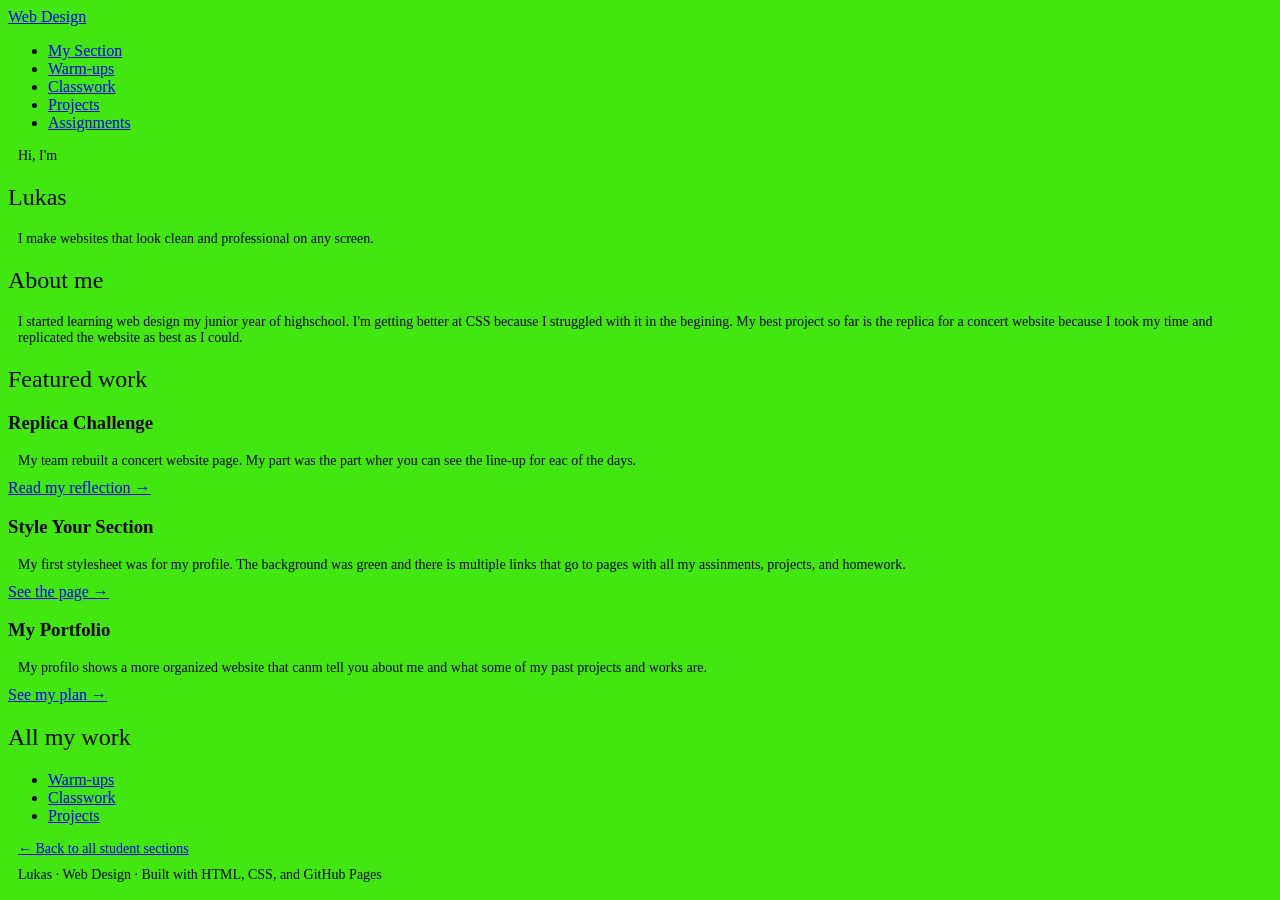
<file: index.html>
<!doctype html>
<html lang="en">
  <head>
    <meta charset="UTF-8" />
    <meta name="viewport" content="width=device-width, initial-scale=1.0" />
    <title>Lukas Walker's Section | Web Design</title>
    <link rel="stylesheet" href="style.css" />
  </head>
  <body>
    <header>
      <nav>
        <a href="https://montverde-webdesign.github.io/" class="logo"
          >Web Design</a
        >
        <ul>
          <li><a href="index.html">My Section</a></li>
          <li><a href="warm-ups/index.html">Warm-ups</a></li>
          <li><a href="classwork/index.html">Classwork</a></li>
          <li><a href="projects/index.html">Projects</a></li>
          <li>
            <a href="https://montverde-webdesign.github.io/assignments.html"
              >Assignments</a
            >
          </li>
        </ul>
      </nav>
    </header>

    <main>
      <section class="hero">
        <p class="hello">Hi, I'm</p>
        <h1>Lukas</h1>
        <p class="intro">
          I make websites that look clean and professional on any screen.
        </p>
      </section>

      <section class="about">
        <h2>About me</h2>
        <p>
          I started learning web design my junior year of highschool. I'm
          getting better at CSS because I struggled with it in the begining. My
          best project so far is the replica for a concert website because I
          took my time and replicated the website as best as I could.
        </p>
      </section>

      <section class="featured">
        <h2>Featured work</h2>
        <div class="cards">
          <div class="card">
            <h3>Replica Challenge</h3>
            <p>
              My team rebuilt a concert website page. My part was the part wher
              you can see the line-up for eac of the days.
            </p>
            <a href="projects/2026-11-05-replica-challenge.html"
              >Read my reflection &rarr;</a
            >
          </div>
          <div class="card">
            <h3>Style Your Section</h3>
            <p>
              My first stylesheet was for my profile. The background was green
              and there is multiple links that go to pages with all my
              assinments, projects, and homework.
            </p>
            <a href="c2026-10-23-style-my-section.html"
              >See the page &rarr;</a
            >
          </div>
          <div class="card">
            <h3>My Portfolio</h3>
            <p>
              My profilo shows a more organized website that canm tell you about
              me and what some of my past projects and works are.
            </p>
            <a href="classwork/2026-11-16-portfolio-plan.html"
              >See my plan &rarr;</a
            >
          </div>
        </div>
      </section>
      <section class="all-work">
        <h2>All my work</h2>
        <ul class="work-links">
          <li><a href="warm-ups/index.html">Warm-ups</a></li>
          <li><a href="classwork/index.html">Classwork</a></li>
          <li><a href="projects/index.html">Projects</a></li>
        </ul>
      </section>

      <p>
        <a href="https://montverde-webdesign.github.io/submissions.html"
          >&larr; Back to all student sections</a
        >
      </p>
    </main>
    <footer>
      <p>
        Lukas &middot; Web Design &middot; Built with HTML, CSS, and GitHub
        Pages
      </p>
    </footer>
  </body>
</html>
</file>
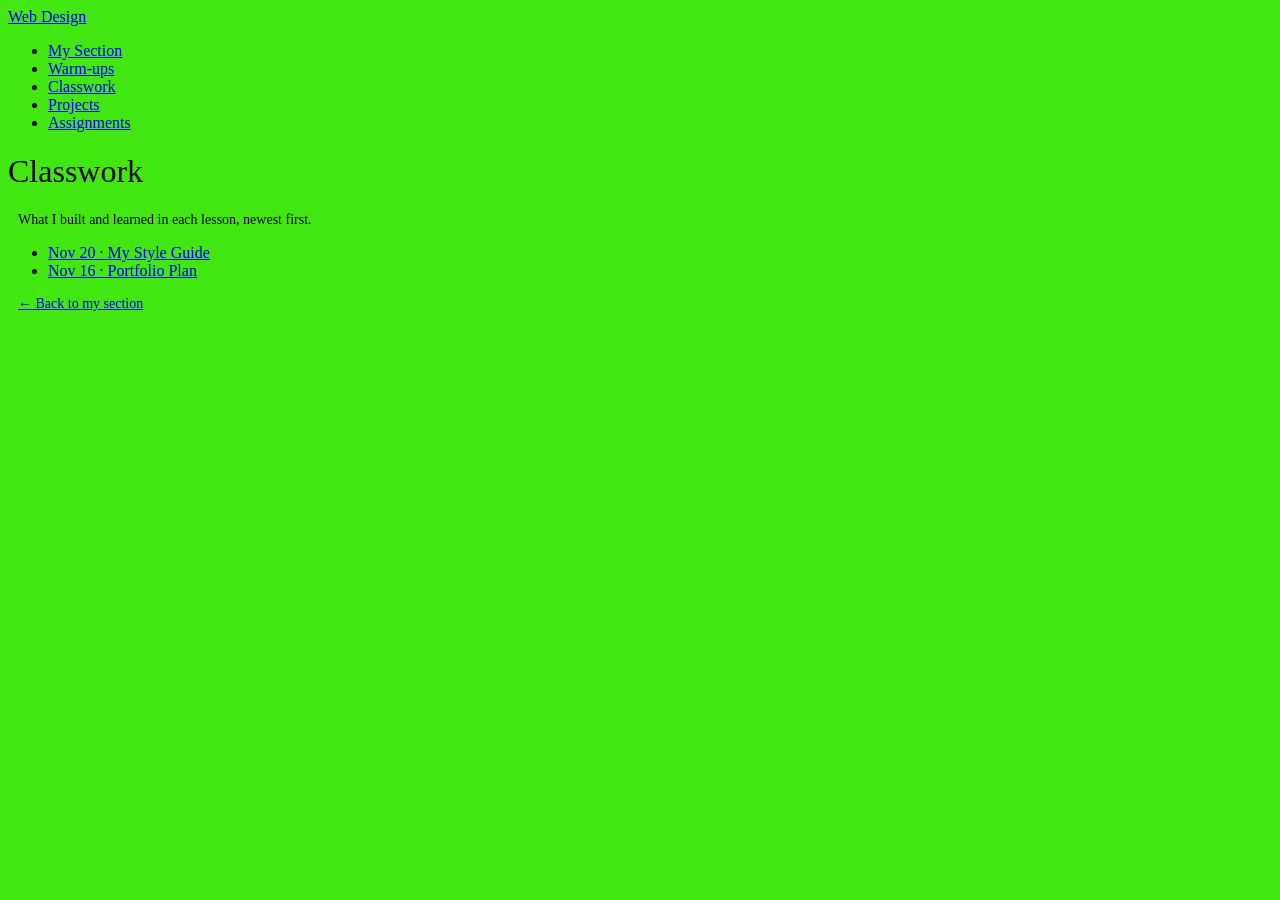
<file: classwork/index.html>
<!DOCTYPE html>
<html lang="en">
<head>
  <meta charset="UTF-8">
  <meta name="viewport" content="width=device-width, initial-scale=1.0">
  <title>Classwork | Lukas Walker's Section</title>
  <link rel="stylesheet" href="../style.css">
</head>
<body>
  <header>
    <nav>
      <a href="https://montverde-webdesign.github.io/" class="logo">Web Design</a>
      <ul>
        <li><a href="../index.html">My Section</a></li>
        <li><a href="../warm-ups/index.html">Warm-ups</a></li>
        <li><a href="../classwork/index.html">Classwork</a></li>
        <li><a href="../projects/index.html">Projects</a></li>
        <li><a href="https://montverde-webdesign.github.io/assignments.html">Assignments</a></li>
      </ul>
    </nav>
  </header>

  <main>
    <h1>Classwork</h1>
    <p>What I built and learned in each lesson, newest first.</p>

    <!-- HOW TO ADD A PAGE TO THIS LIST:
         Copy the example line below (the one starting with <li>),
         paste it on the first line inside <ul class="entries">,
         and change the file name and the text to match your new page.
         Newest pages go at the TOP.

         <li><a href="2026-10-23-section-setup.html">Oct 23 &middot; Set Up My Section</a></li>
    -->

    <ul class="entries">
      <li><a href="2026-11-20-style-guide.html">Nov 20 &middot; My Style Guide</a></li>
      <li><a href="2026-11-16-portfolio-plan.html">Nov 16 &middot; Portfolio Plan</a></li>
    </ul>

    <p><a href="../index.html">&larr; Back to my section</a></p>
  </main>
</body>
</html>
</file>
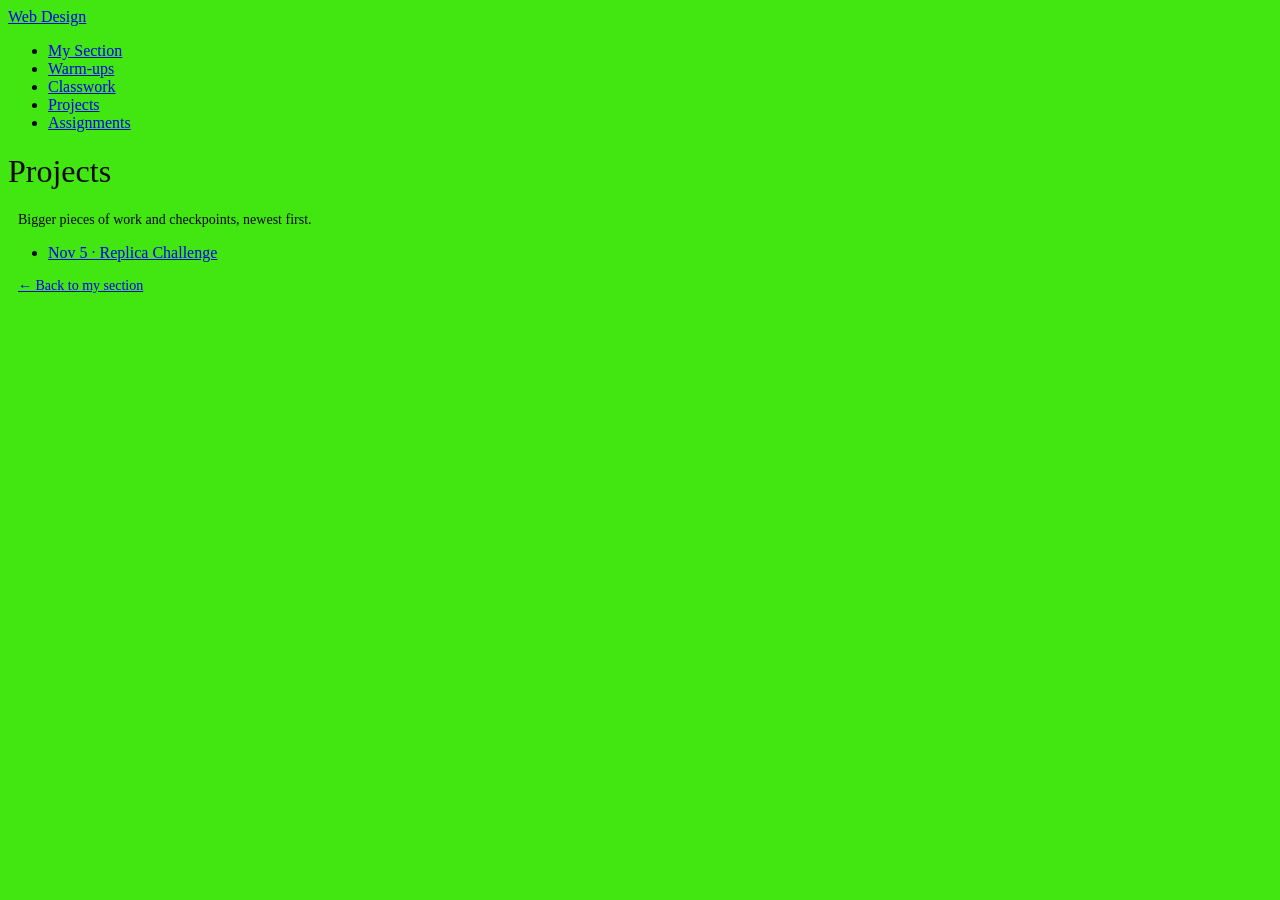
<file: projects/index.html>
<!DOCTYPE html>
<html lang="en">
<head>
  <meta charset="UTF-8">
  <meta name="viewport" content="width=device-width, initial-scale=1.0">
  <title>Projects | Lukas Walker's Section</title>
  <link rel="stylesheet" href="../style.css">
</head>
<body>
  <header>
    <nav>
      <a href="https://montverde-webdesign.github.io/" class="logo">Web Design</a>
      <ul>
        <li><a href="../index.html">My Section</a></li>
        <li><a href="../warm-ups/index.html">Warm-ups</a></li>
        <li><a href="../classwork/index.html">Classwork</a></li>
        <li><a href="../projects/index.html">Projects</a></li>
        <li><a href="https://montverde-webdesign.github.io/assignments.html">Assignments</a></li>
      </ul>
    </nav>
  </header>

  <main>
    <h1>Projects</h1>
    <p>Bigger pieces of work and checkpoints, newest first.</p>

    <!-- HOW TO ADD A PAGE TO THIS LIST:
         Copy the example line below (the one starting with <li>),
         paste it on the first line inside <ul class="entries">,
         and change the file name and the text to match your new page.
         Newest pages go at the TOP.

         <li><a href="2026-10-30-phase-1-checkpoint.html">Oct 30 &middot; Phase 1 Checkpoint</a></li>
    -->

    <ul class="entries">
      <li><a href="2026-11-05-replica-challenge.html">Nov 5 &middot; Replica
Challenge</a></li>
    </ul>

    <p><a href="../index.html">&larr; Back to my section</a></p>
  </main>
</body>
</html>
</file>
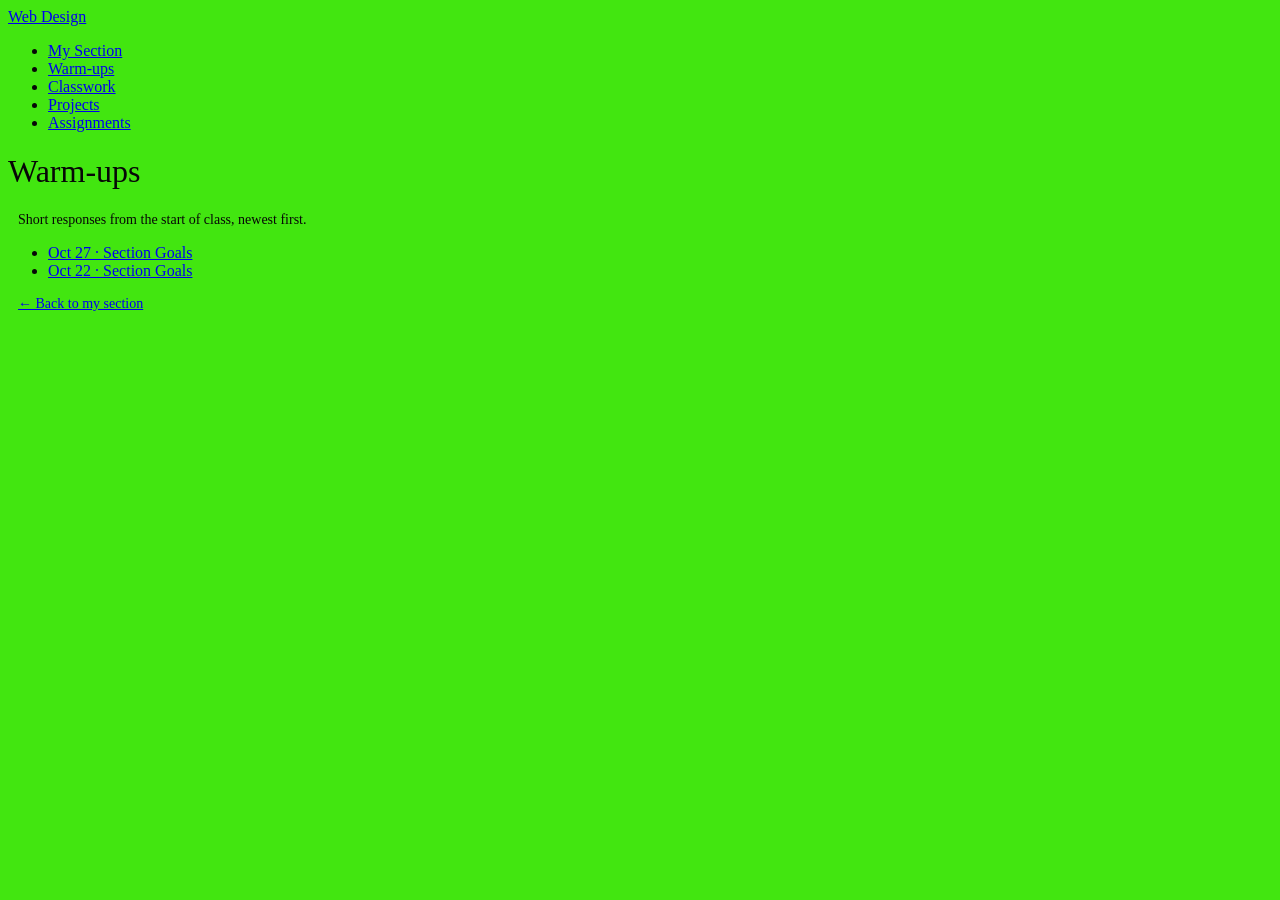
<file: warm-ups/index.html>
<!DOCTYPE html>
<html lang="en">
<head>
  <meta charset="UTF-8">
  <meta name="viewport" content="width=device-width, initial-scale=1.0">
  <title>Warm-ups | Lukas Walker's Section</title>
  <link rel="stylesheet" href="../style.css">
</head>
<body>
  <header>
    <nav>
      <a href="https://montverde-webdesign.github.io/" class="logo">Web Design</a>
      <ul>
        <li><a href="../index.html">My Section</a></li>
        <li><a href="../warm-ups/index.html">Warm-ups</a></li>
        <li><a href="../classwork/index.html">Classwork</a></li>
        <li><a href="../projects/index.html">Projects</a></li>
        <li><a href="https://montverde-webdesign.github.io/assignments.html">Assignments</a></li>
      </ul>
    </nav>
  </header>

  <main>
    <h1>Warm-ups</h1>
    <p>Short responses from the start of class, newest first.</p>

    <!-- HOW TO ADD A PAGE TO THIS LIST:
         Copy the example line below (the one starting with <li>),
         paste it on the first line inside <ul class="entries">,
         and change the file name and the text to match your new page.
         Newest pages go at the TOP.

         <li><a href="2026-10-23-section-goals.html">Oct 23 &middot; Section Goals</a></li>
    -->

    <ul class="entries">
      <li><a href="oct-27-practice.html">Oct 27 &middot; Section Goals</a></li>
      <li><a href="oct-22-practice.html">Oct 22 &middot; Section Goals</a></li>
    </ul>

    <p><a href="../index.html">&larr; Back to my section</a></p>
  </main>
</body>
</html>
</file>
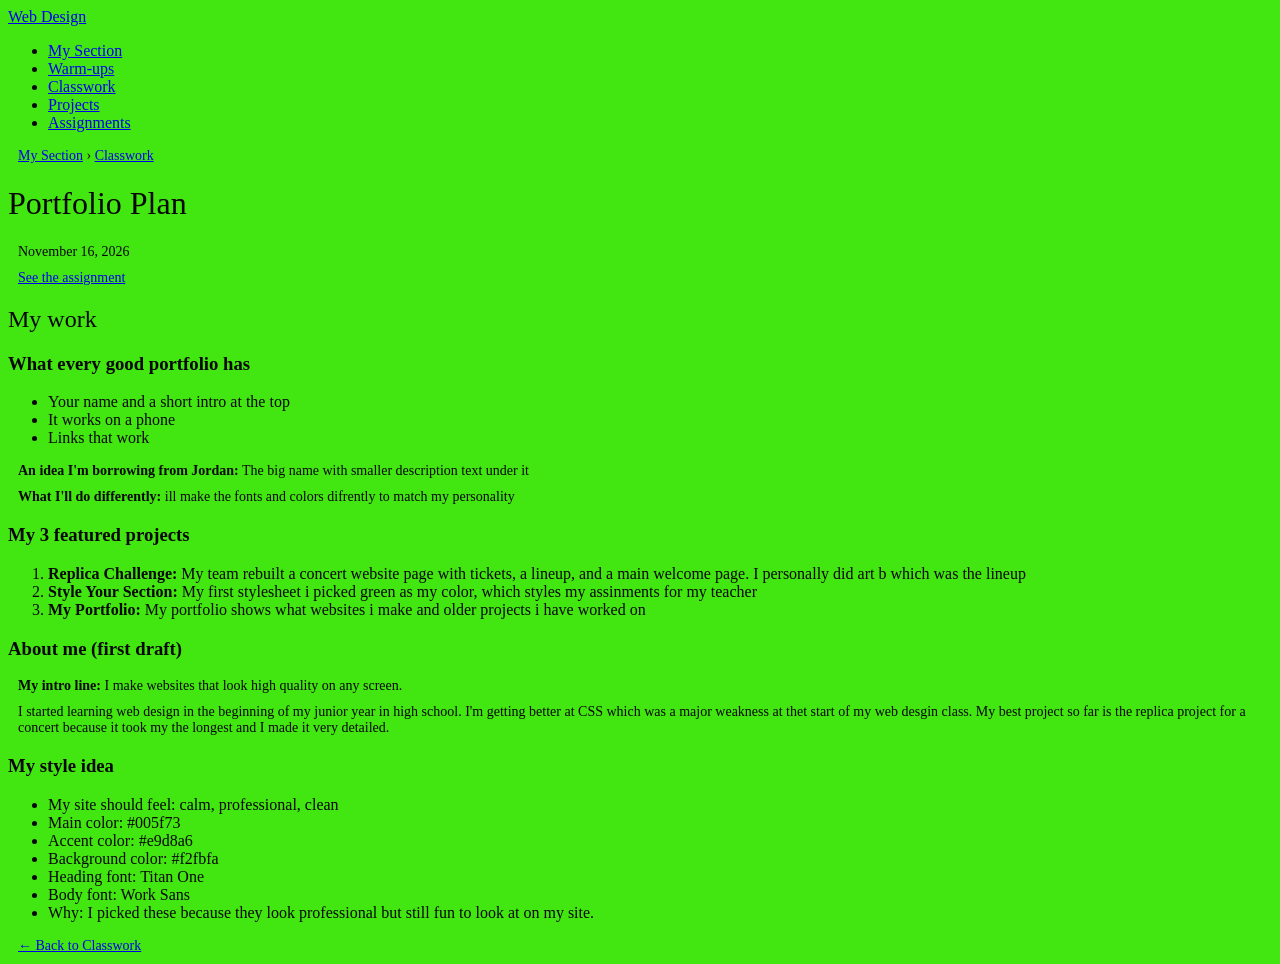
<file: classwork/2026-11-16-portfolio-plan.html>
<!doctype html>
<html lang="en">
  <head>
    <meta charset="UTF-8" />
    <meta name="viewport" content="width=device-width, initial-scale=1.0" />
    <title>Portfolio Plan | Lukas's Section</title>
    <link rel="stylesheet" href="../style.css" />
  </head>
  <body>
    <header>
      <nav>
        <a href="https://montverde-webdesign.github.io/" class="logo"
          >Web Design</a
        >
        <ul>
          <li><a href="../index.html">My Section</a></li>
          <li><a href="../warm-ups/index.html">Warm-ups</a></li>
          <li><a href="../classwork/index.html">Classwork</a></li>
          <li><a href="../projects/index.html">Projects</a></li>
          <li>
            <a href="https://montverde-webdesign.github.io/assignments.html"
              >Assignments</a
            >
          </li>
        </ul>
      </nav>
    </header>

    <main>
      <!-- HOW TO USE THIS TEMPLATE:
         1. Copy this file and paste it into this same folder.
         2. Rename the copy to the assignment's file name, like 2026-10-23-section-setup.html
         3. Change everything in [square brackets], including the title at the top.
         4. Add a link to your new page at the top of the list in index.html.
         Leave this template.html file alone so you can copy it again next time. -->

      <p class="breadcrumbs">
        <a href="../index.html">My Section</a> &rsaquo;
        <a href="index.html">Classwork</a>
      </p>

      <h1>Portfolio Plan</h1>
      <p class="date">November 16, 2026</p>

      <!-- Link to the assignment: replace the part after # with the file name, without .html -->
      <p>
        <a
          href="https://montverde-webdesign.github.io/assignments.html#2026-11-16-portfolio-plan"
          >See the assignment</a
        >
      </p>
      <h2>My work</h2>
      <h3>What every good portfolio has</h3>
      <ul>
        <li>Your name and a short intro at the top</li>
        <li>It works on a phone</li>
        <li>Links that work</li>
      </ul>
      <p>
        <strong>An idea I'm borrowing from Jordan:</strong> The big name with
        smaller description text under it
      </p>
      <p>
        <strong>What I'll do differently:</strong> ill make the fonts and colors
        difrently to match my personality
      </p>

      <h3>My 3 featured projects</h3>
      <ol>
        <li>
          <strong>Replica Challenge:</strong> My team rebuilt a concert website
          page with tickets, a lineup, and a main welcome page. I personally did
          art b which was the lineup
        </li>
        <li>
          <strong>Style Your Section:</strong> My first stylesheet i picked
          green as my color, which styles my assinments for my teacher
        </li>
        <li>
          <strong>My Portfolio:</strong> My portfolio shows what websites i make
          and older projects i have worked on
        </li>
      </ol>

      <h3>About me (first draft)</h3>
      <p>
        <strong>My intro line:</strong> I make websites that look high quality
        on any screen.
      </p>
      <p>
        I started learning web design in the beginning of my junior year in high
        school. I'm getting better at CSS which was a major weakness at thet
        start of my web desgin class. My best project so far is the replica
        project for a concert because it took my the longest and I made it very
        detailed.
      </p>

      <h3>My style idea</h3>
      <ul>
        <li>My site should feel: calm, professional, clean</li>
        <li>Main color: #005f73</li>
        <li>Accent color: #e9d8a6</li>
        <li>Background color: #f2fbfa</li>
        <li>Heading font: Titan One</li>
        <li>Body font: Work Sans</li>
        <li>
          Why: I picked these because they look professional but still fun to
          look at on my site.
        </li>
      </ul>
      <p><a href="index.html">&larr; Back to Classwork</a></p>
    </main>
  </body>
</html>
</file>
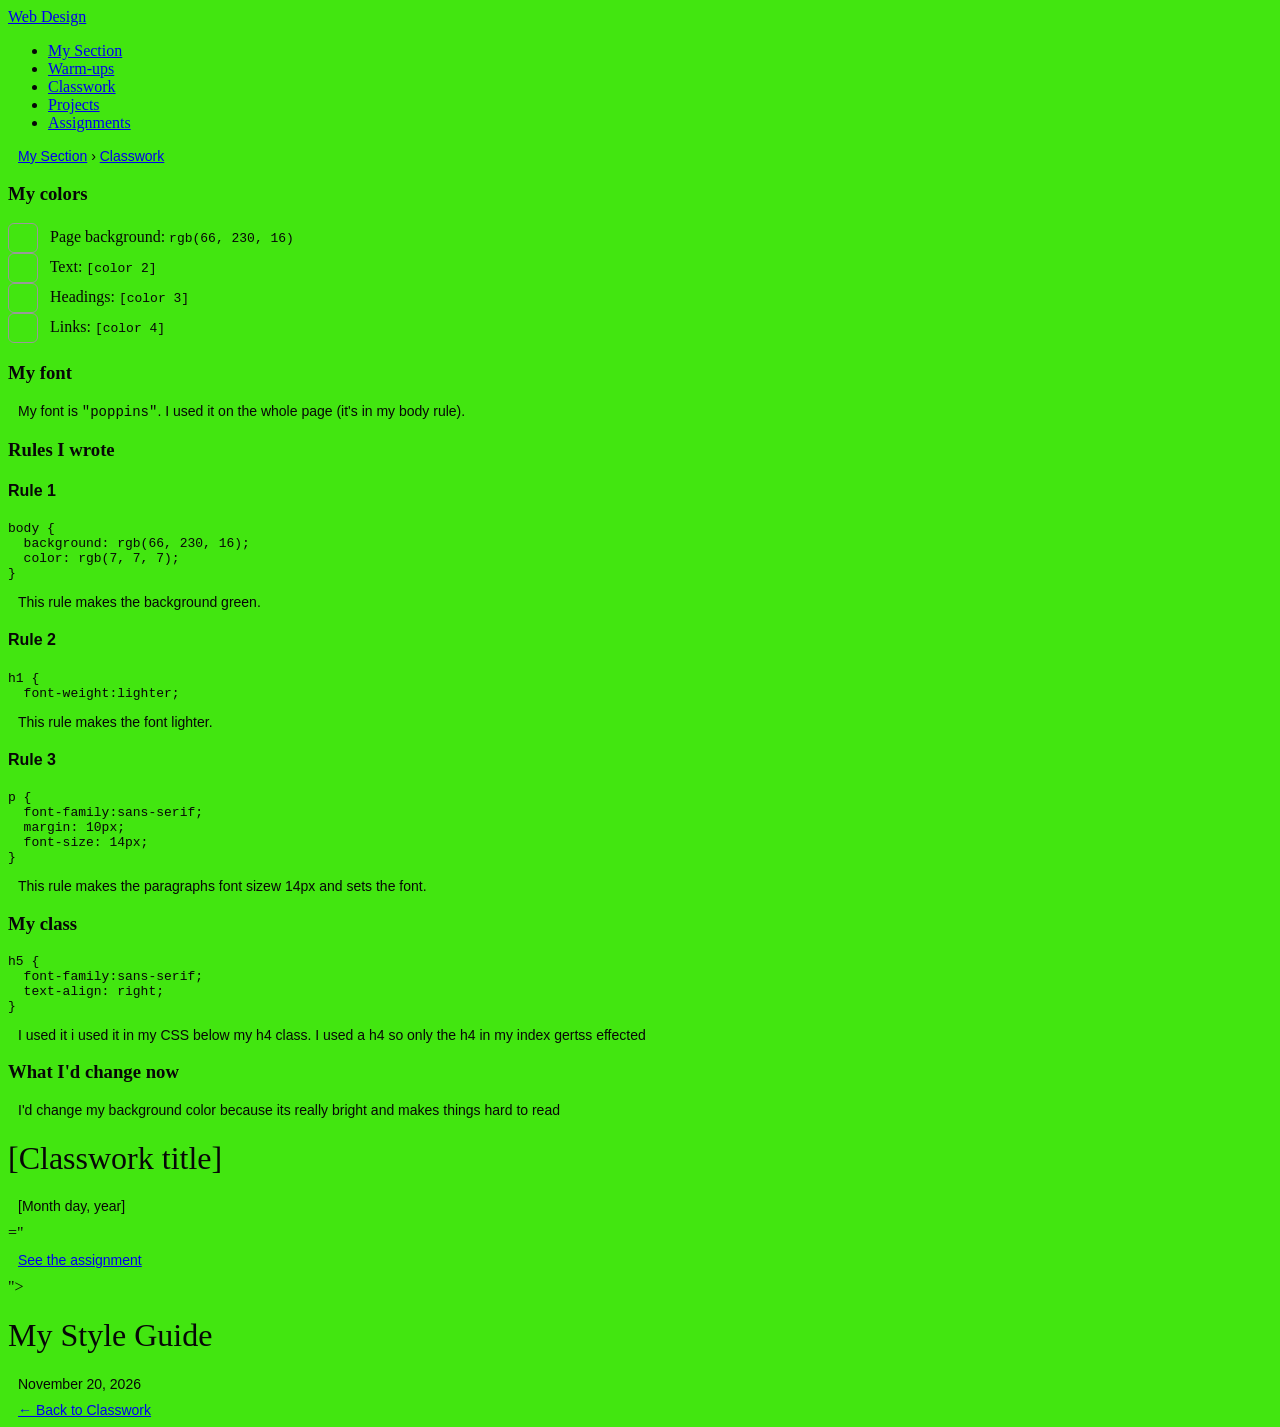
<file: classwork/2026-11-20-style-guide.html>
<!doctype html>
<html lang="en">
  <head>
    <meta charset="UTF-8" />
    <meta name="viewport" content="width=device-width, initial-scale=1.0" />
    <title>My Style Guide | Lukas's Section</title>
    <link rel="stylesheet" href="../style-october.css" />
  </head>
  <body>
    <header>
      <nav>
        <a href="https://montverde-webdesign.github.io/" class="logo"
          >Web Design</a
        >
        <ul>
          <li><a href="../index.html">My Section</a></li>
          <li><a href="../warm-ups/index.html">Warm-ups</a></li>
          <li><a href="../classwork/index.html">Classwork</a></li>
          <li><a href="../projects/index.html">Projects</a></li>
          <li>
            <a href="https://montverde-webdesign.github.io/assignments.html"
              >Assignments</a
            >
          </li>
        </ul>
      </nav>
    </header>

    <main>
      <!-- HOW TO USE THIS TEMPLATE:
         1. Copy this file and paste it into this same folder.
         2. Rename the copy to the assignment's file name, like 2026-10-23-section-setup.html
         3. Change everything in [square brackets], including the title at the top.
         4. Add a link to your new page at the top of the list in index.html.
         Leave this template.html file alone so you can copy it again next time. -->

      <p class="breadcrumbs">
        <a href="../index.html">My Section</a> &rsaquo;
        <a href="index.html">Classwork</a>
      </p>
      <h3>My colors</h3>
      <ul class="palette">
        <li>
          <span
            class="swatch"
            style="background-color: rgb(66, 230, 16)"
          ></span>
          Page background: <code>rgb(66, 230, 16)</code>
        </li>
        <li>
          <span class="swatch" style="background-color: [color 2]"></span> Text:
          <code>[color 2]</code>
        </li>
        <li>
          <span class="swatch" style="background-color: [color 3]"></span>
          Headings: <code>[color 3]</code>
        </li>
        <li>
          <span class="swatch" style="background-color: [color 4]"></span>
          Links: <code>[color 4]</code>
        </li>
      </ul>

      <h3>My font</h3>
      <p>
        My font is <code>"poppins"</code>. I used it on the whole page (it's in
        my body rule).
      </p>

      <h3>Rules I wrote</h3>
      <h4>Rule 1</h4>
      <pre><code>body {
  background: rgb(66, 230, 16);
  color: rgb(7, 7, 7);
}</code></pre>
      <p>This rule makes the background green.</p>

      <h4>Rule 2</h4>
      <pre><code>h1 {
  font-weight:lighter;</code></pre>
      <p>This rule makes the font lighter.</p>

      <h4>Rule 3</h4>
      <pre><code>p {
  font-family:sans-serif;
  margin: 10px;
  font-size: 14px;
}</code></pre>
      <p>This rule makes the paragraphs font sizew 14px and sets the font.</p>

      <h3>My class</h3>
      <pre><code>h5 {
  font-family:sans-serif;
  text-align: right;
}</code></pre>
      <p>
        I used it i used it in my CSS below my h4 class. I used a h4 so only the
        h4 in my index gertss effected
      </p>

      <h3>What I'd change now</h3>
      <p>
        I'd change my background color because its really bright and makes
        things hard to read
      </p>
      <h1>[Classwork title]</h1>
      <p class="date">[Month day, year]</p>

      <!-- Link to the assignment: replace the part after # with the file name, without .html -->
      ="
      <p>
        <a
          href="https://montverde-webdesign.github.io/assignments.html#2026-11-20-style-guide"
          >See the assignment</a
        >
      </p>
      ">
      <h1>My Style Guide</h1>
      <p class="date">November 20, 2026</p>

      <p><a href="index.html">&larr; Back to Classwork</a></p>
    </main>
  </body>
</html>
</file>
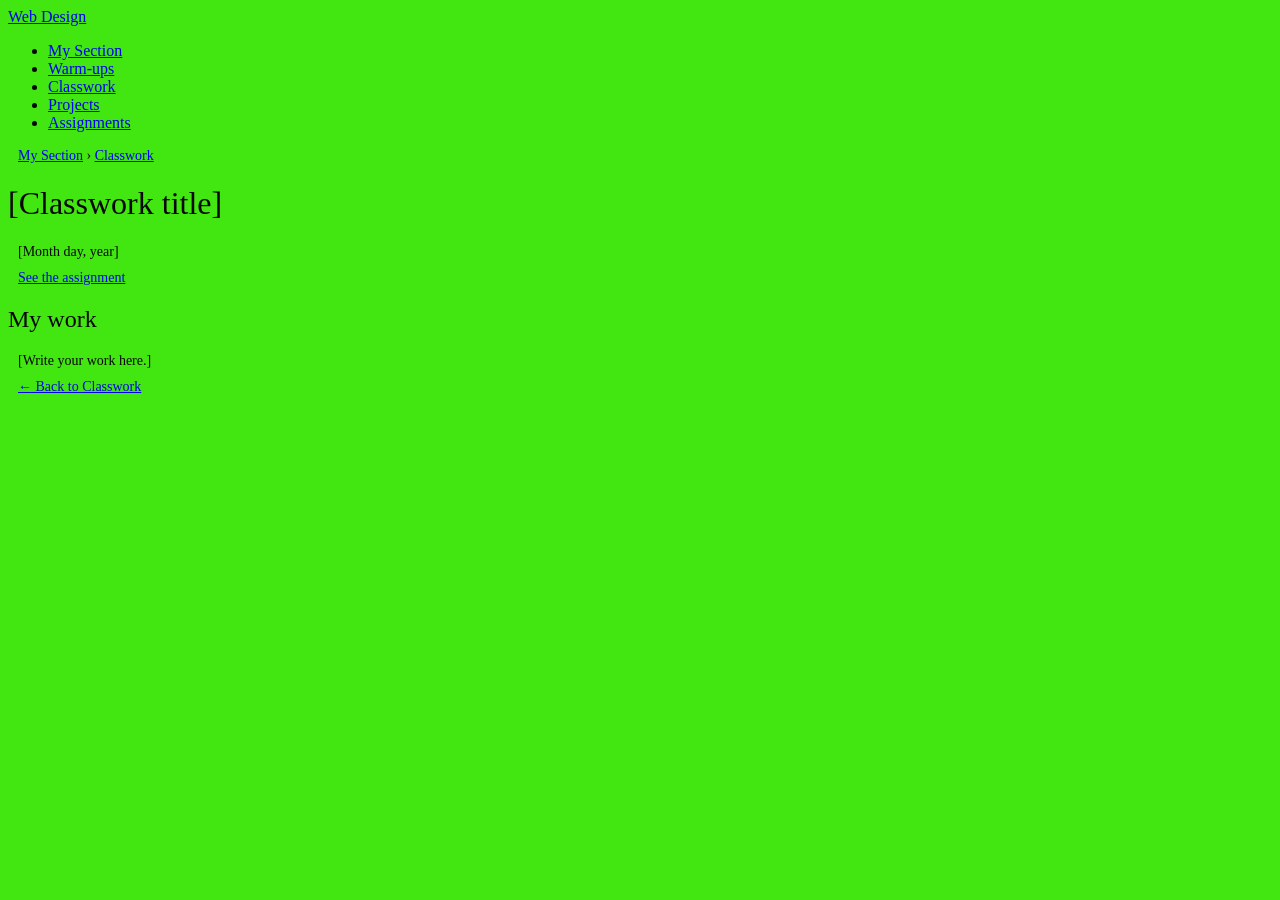
<file: classwork/template.html>
<!DOCTYPE html>
<html lang="en">
<head>
  <meta charset="UTF-8">
  <meta name="viewport" content="width=device-width, initial-scale=1.0">
  <title>[Classwork title] | Lukas Walker's Section</title>
  <link rel="stylesheet" href="../style.css">
</head>
<body>
  <header>
    <nav>
      <a href="https://montverde-webdesign.github.io/" class="logo">Web Design</a>
      <ul>
        <li><a href="../index.html">My Section</a></li>
        <li><a href="../warm-ups/index.html">Warm-ups</a></li>
        <li><a href="../classwork/index.html">Classwork</a></li>
        <li><a href="../projects/index.html">Projects</a></li>
        <li><a href="https://montverde-webdesign.github.io/assignments.html">Assignments</a></li>
      </ul>
    </nav>
  </header>

  <main>
    <!-- HOW TO USE THIS TEMPLATE:
         1. Copy this file and paste it into this same folder.
         2. Rename the copy to the assignment's file name, like 2026-10-23-section-setup.html
         3. Change everything in [square brackets], including the title at the top.
         4. Add a link to your new page at the top of the list in index.html.
         Leave this template.html file alone so you can copy it again next time. -->

    <p class="breadcrumbs"><a href="../index.html">My Section</a> &rsaquo; <a href="index.html">Classwork</a></p>

    <h1>[Classwork title]</h1>
    <p class="date">[Month day, year]</p>

    <!-- Link to the assignment: replace the part after # with the file name, without .html -->
    <p><a href="https://montverde-webdesign.github.io/assignments.html#2026-10-23-section-setup">See the assignment</a></p>

    <h2>My work</h2>
    <p>[Write your work here.]</p>

    <p><a href="index.html">&larr; Back to Classwork</a></p>
  </main>
</body>
</html>
</file>
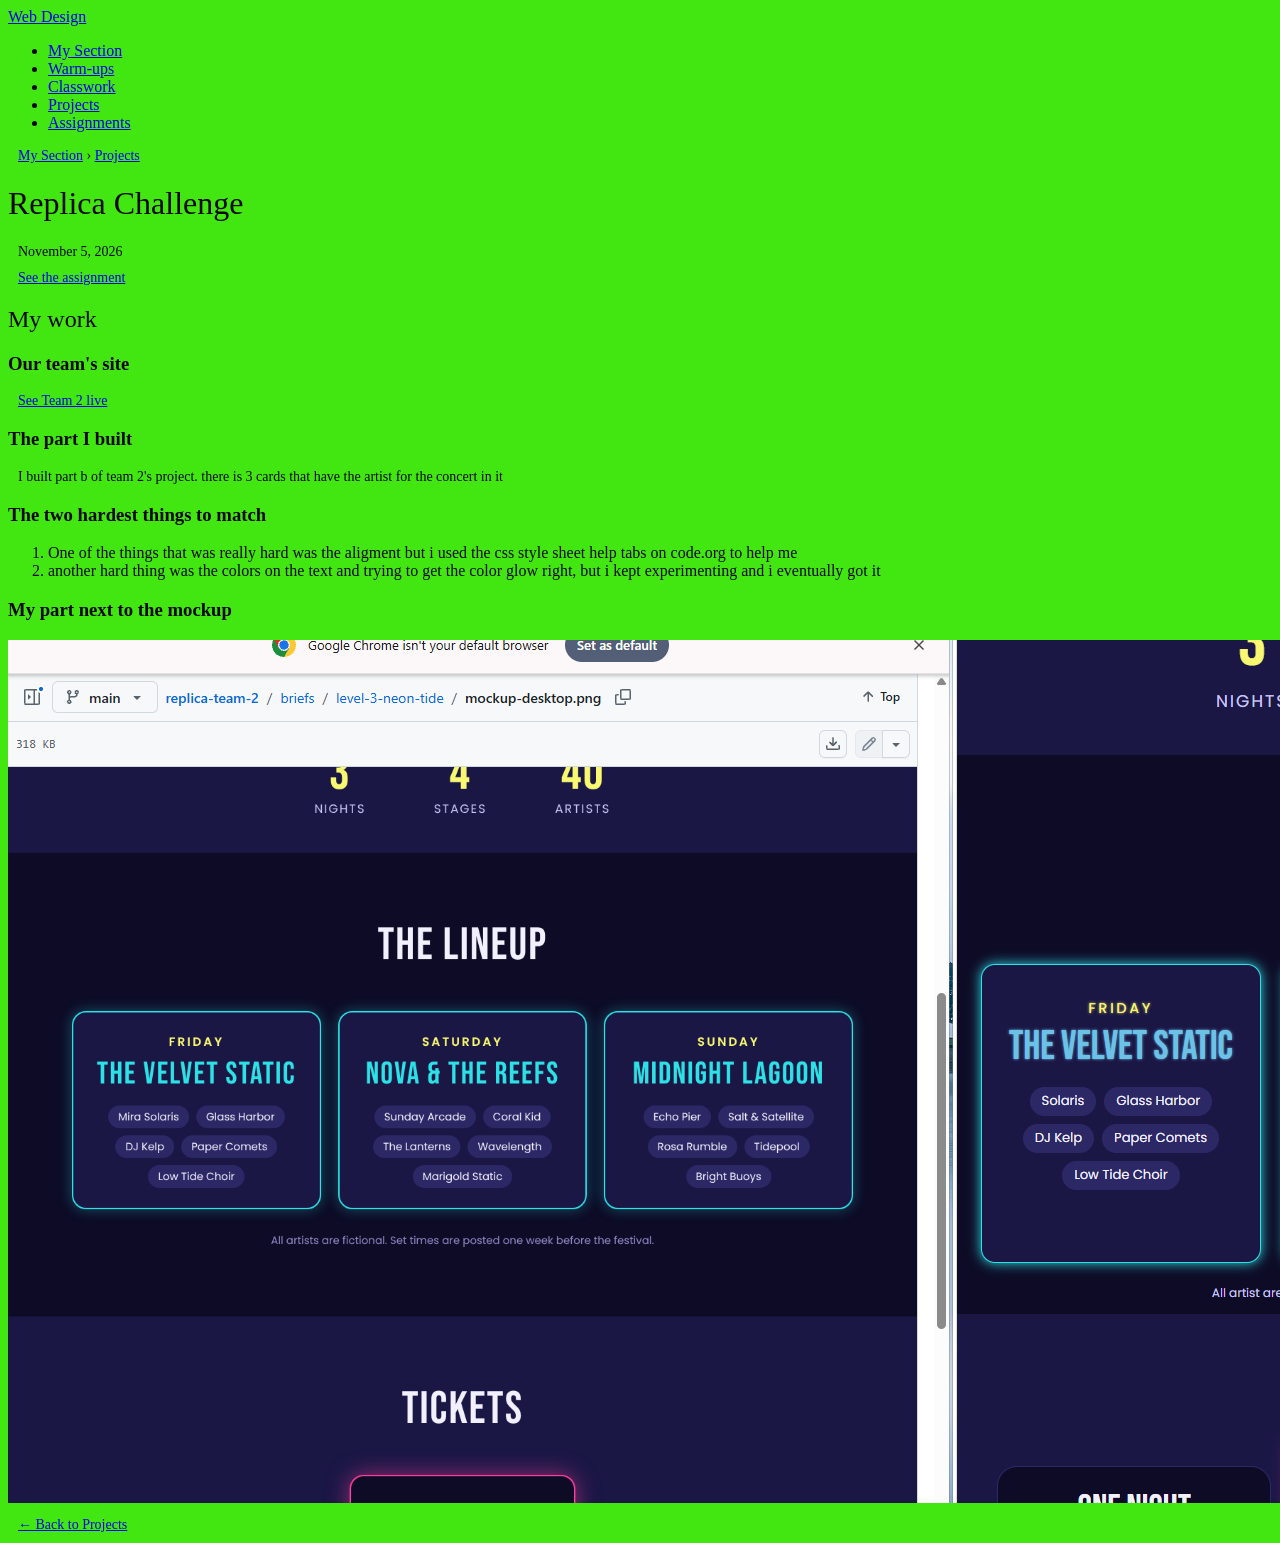
<file: projects/2026-11-05-replica-challenge.html>
<!doctype html>
<html lang="en">
  <head>
    <meta charset="UTF-8" />
    <meta name="viewport" content="width=device-width, initial-scale=1.0" />
    <title>Replica Challenge | Lukas Walker's Section</title>
    <link rel="stylesheet" href="../style.css" />
  </head>
  <body>
    <header>
      <nav>
        <a href="https://montverde-webdesign.github.io/" class="logo"
          >Web Design</a
        >
        <ul>
          <li><a href="../index.html">My Section</a></li>
          <li><a href="../warm-ups/index.html">Warm-ups</a></li>
          <li><a href="../classwork/index.html">Classwork</a></li>
          <li><a href="../projects/index.html">Projects</a></li>
          <li>
            <a href="https://montverde-webdesign.github.io/assignments.html"
              >Assignments</a
            >
          </li>
        </ul>
      </nav>
    </header>

    <main>
      <!-- HOW TO USE THIS TEMPLATE:
         1. Copy this file and paste it into this same folder.
         2. Rename the copy to the assignment's file name, like 2026-10-30-phase-1-checkpoint.html
         3. Change everything in [square brackets], including the title at the top.
         4. Add a link to your new page at the top of the list in index.html.
         Leave this template.html file alone so you can copy it again next time. -->

      <p class="breadcrumbs">
        <a href="../index.html">My Section</a> &rsaquo;
        <a href="index.html">Projects</a>
      </p>

      <h1>Replica Challenge</h1>
      <p class="date">November 5, 2026</p>

      <!-- Link to the assignment: replace the part after # with the file name, without .html -->
      <p>
        <a
          href="https://montverde-webdesign.github.io/assignments.html#2026-11-05-replica-challenge"
          >See the assignment</a
        >
      </p>

      <h2>My work</h2>
      <h3>Our team's site</h3>
      <p>
        <a href="https://montverde-webdesign.github.io/replica-team-2/"
          >See Team 2 live</a
        >
      </p>
      <h3>The part I built</h3>
      <p>I built part b of team 2's project. there is 3 cards that have the artist for the concert in it</p>
      <h3>The two hardest things to match</h3>
      <ol>
        <li>One of the things that was really hard was the aligment but i used the css style sheet help tabs on code.org to help me </li>
        <li>another hard thing was the colors on the text and trying to get the color glow right, but i kept experimenting and i eventually got it</li>
      </ol>
      <h3>My part next to the mockup</h3>
      <img
        src="../images/project-screenshot.png"
        alt="My part of the team site next to the mock up"
      />
      <p><a href="index.html">&larr; Back to Projects</a></p>
    </main>
  </body>
</html>
</file>
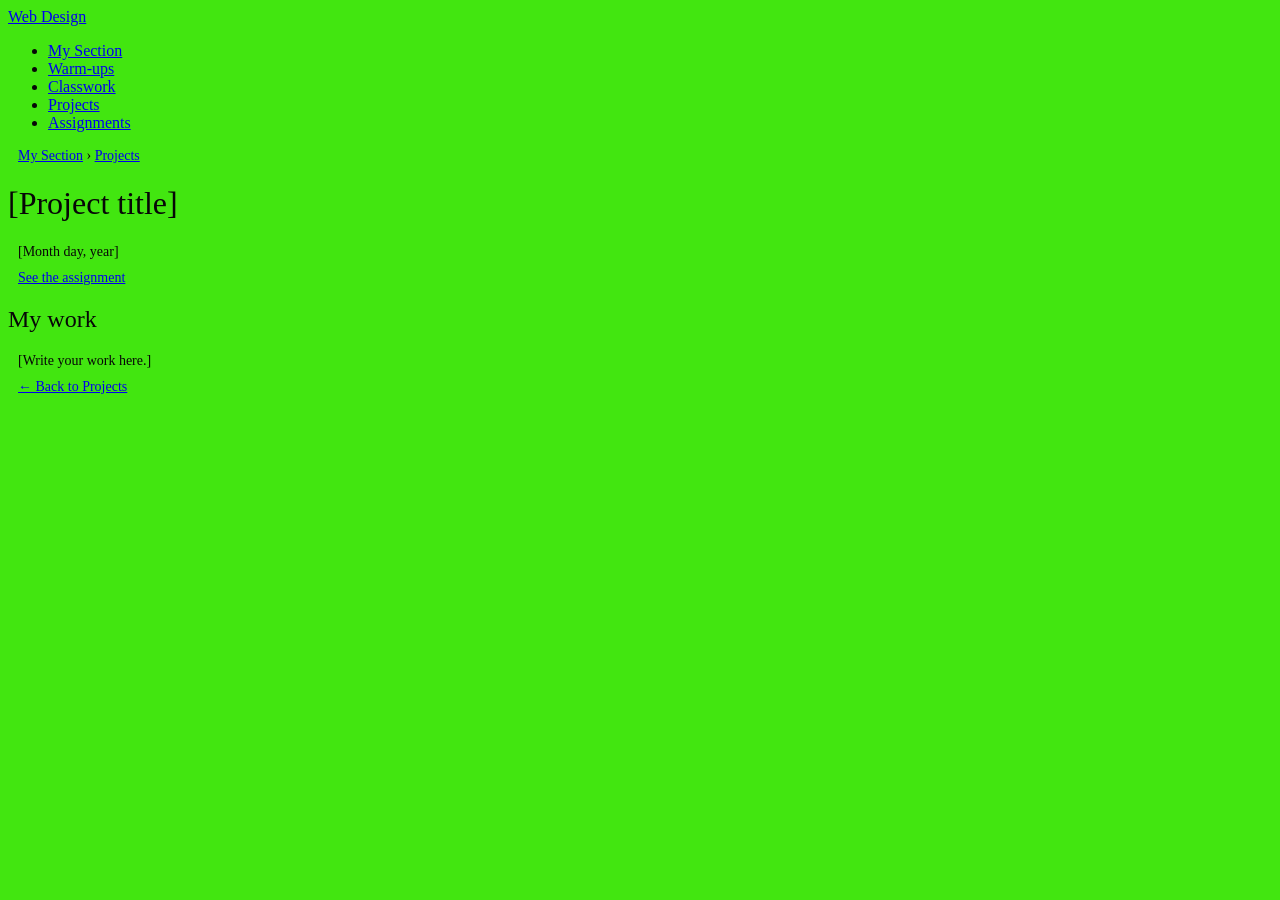
<file: projects/template.html>
<!DOCTYPE html>
<html lang="en">
<head>
  <meta charset="UTF-8">
  <meta name="viewport" content="width=device-width, initial-scale=1.0">
  <title>[Project title] | Lukas Walker's Section</title>
  <link rel="stylesheet" href="../style.css">
</head>
<body>
  <header>
    <nav>
      <a href="https://montverde-webdesign.github.io/" class="logo">Web Design</a>
      <ul>
        <li><a href="../index.html">My Section</a></li>
        <li><a href="../warm-ups/index.html">Warm-ups</a></li>
        <li><a href="../classwork/index.html">Classwork</a></li>
        <li><a href="../projects/index.html">Projects</a></li>
        <li><a href="https://montverde-webdesign.github.io/assignments.html">Assignments</a></li>
      </ul>
    </nav>
  </header>

  <main>
    <!-- HOW TO USE THIS TEMPLATE:
         1. Copy this file and paste it into this same folder.
         2. Rename the copy to the assignment's file name, like 2026-10-30-phase-1-checkpoint.html
         3. Change everything in [square brackets], including the title at the top.
         4. Add a link to your new page at the top of the list in index.html.
         Leave this template.html file alone so you can copy it again next time. -->

    <p class="breadcrumbs"><a href="../index.html">My Section</a> &rsaquo; <a href="index.html">Projects</a></p>

    <h1>[Project title]</h1>
    <p class="date">[Month day, year]</p>

    <!-- Link to the assignment: replace the part after # with the file name, without .html -->
    <p><a href="https://montverde-webdesign.github.io/assignments.html#2026-10-30-phase-1-checkpoint">See the assignment</a></p>

    <h2>My work</h2>
    <p>[Write your work here.]</p>

    <p><a href="index.html">&larr; Back to Projects</a></p>
  </main>
</body>
</html>
</file>
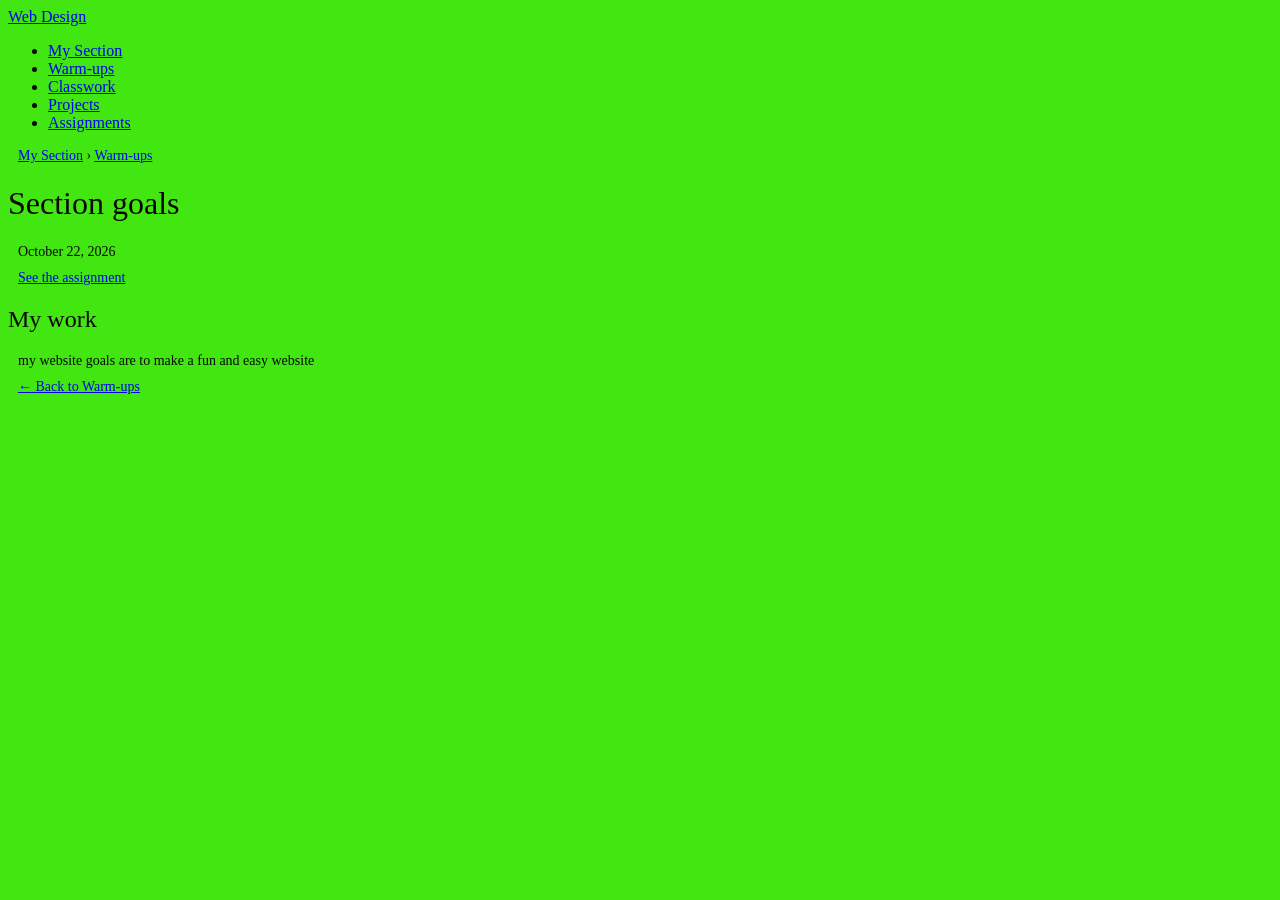
<file: warm-ups/oct-22-practice.html>
<!DOCTYPE html>
<html lang="en">
<head>
  <meta charset="UTF-8">
  <meta name="viewport" content="width=device-width, initial-scale=1.0">
  <title>Section goals | Lukas Walker's Section</title>
  <link rel="stylesheet" href="../style.css">
</head>
<body>
  <header>
    <nav>
      <a href="https://montverde-webdesign.github.io/" class="logo">Web Design</a>
      <ul>
        <li><a href="../index.html">My Section</a></li>
        <li><a href="../warm-ups/index.html">Warm-ups</a></li>
        <li><a href="../classwork/index.html">Classwork</a></li>
        <li><a href="../projects/index.html">Projects</a></li>
        <li><a href="https://montverde-webdesign.github.io/assignments.html">Assignments</a></li>
      </ul>
    </nav>
  </header>

  <main>
    <!-- HOW TO USE THIS TEMPLATE:
         1. Copy this file and paste it into this same folder.
         2. Rename the copy to the assignment's file name, like 2026-10-23-section-goals.html
         3. Change everything in [square brackets], including the title at the top.
         4. Add a link to your new page at the top of the list in index.html.
         Leave this template.html file alone so you can copy it again next time. -->

    <p class="breadcrumbs"><a href="../index.html">My Section</a> &rsaquo; <a href="index.html">Warm-ups</a></p>

    <h1>Section goals</h1>
    <p class="date">October 22, 2026</p>

    <!-- Link to the assignment: replace the part after # with the file name, without .html -->
    <p><a href="https://montverde-webdesign.github.io/assignments.html#2026-10-23-section-goals">See the assignment</a></p>

    <h2>My work</h2>
    <p>my website goals are to make a fun and easy website</p>

    <p><a href="index.html">&larr; Back to Warm-ups</a></p>
  </main>
</body>
</html>
</file>
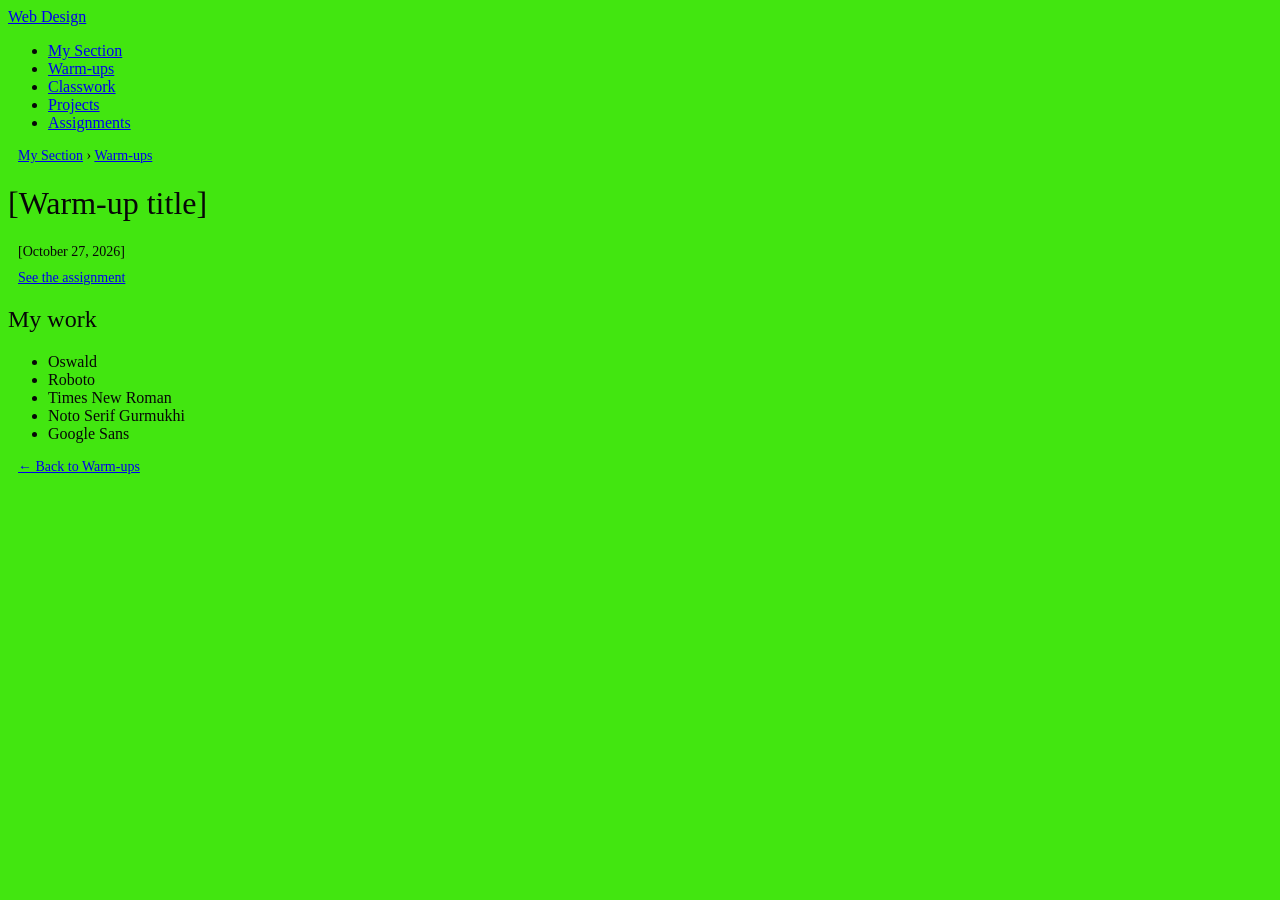
<file: warm-ups/oct-27-practice.html>
<!DOCTYPE html>
<html lang="en">
<head>
  <meta charset="UTF-8">
  <meta name="viewport" content="width=device-width, initial-scale=1.0">
  <title>[Warm-up title] | Lukas Walker's Section</title>
  <link rel="stylesheet" href="../style.css">
</head>
<body>
  <header>
    <nav>
      <a href="https://montverde-webdesign.github.io/" class="logo">Web Design</a>
      <ul>
        <li><a href="../index.html">My Section</a></li>
        <li><a href="../warm-ups/index.html">Warm-ups</a></li>
        <li><a href="../classwork/index.html">Classwork</a></li>
        <li><a href="../projects/index.html">Projects</a></li>
        <li><a href="https://montverde-webdesign.github.io/assignments.html">Assignments</a></li>
      </ul>
    </nav>
  </header>

  <main>
    <!-- HOW TO USE THIS TEMPLATE:
         1. Copy this file and paste it into this same folder.
         2. Rename the copy to the assignment's file name, like 2026-10-23-section-goals.html
         3. Change everything in [square brackets], including the title at the top.
         4. Add a link to your new page at the top of the list in index.html.
         Leave this template.html file alone so you can copy it again next time. -->

    <p class="breadcrumbs"><a href="../index.html">My Section</a> &rsaquo; <a href="index.html">Warm-ups</a></p>

    <h1>[Warm-up title]</h1>
    <p class="date">[October 27, 2026]</p>

    <!-- Link to the assignment: replace the part after # with the file name, without .html -->
    <p><a href="https://montverde-webdesign.github.io/assignments.html#2026-10-23-section-goals">See the assignment</a></p>

    <h2>My work</h2>
    <p><UL>
      <li>Oswald</li>
      <li>Roboto</li>
      <li>Times New Roman</li>
      <li>Noto Serif Gurmukhi</li>
      <li>Google Sans</li>

    </UL></p>

    <p><a href="index.html">&larr; Back to Warm-ups</a></p>
  </main>
</body>
</html>
</file>
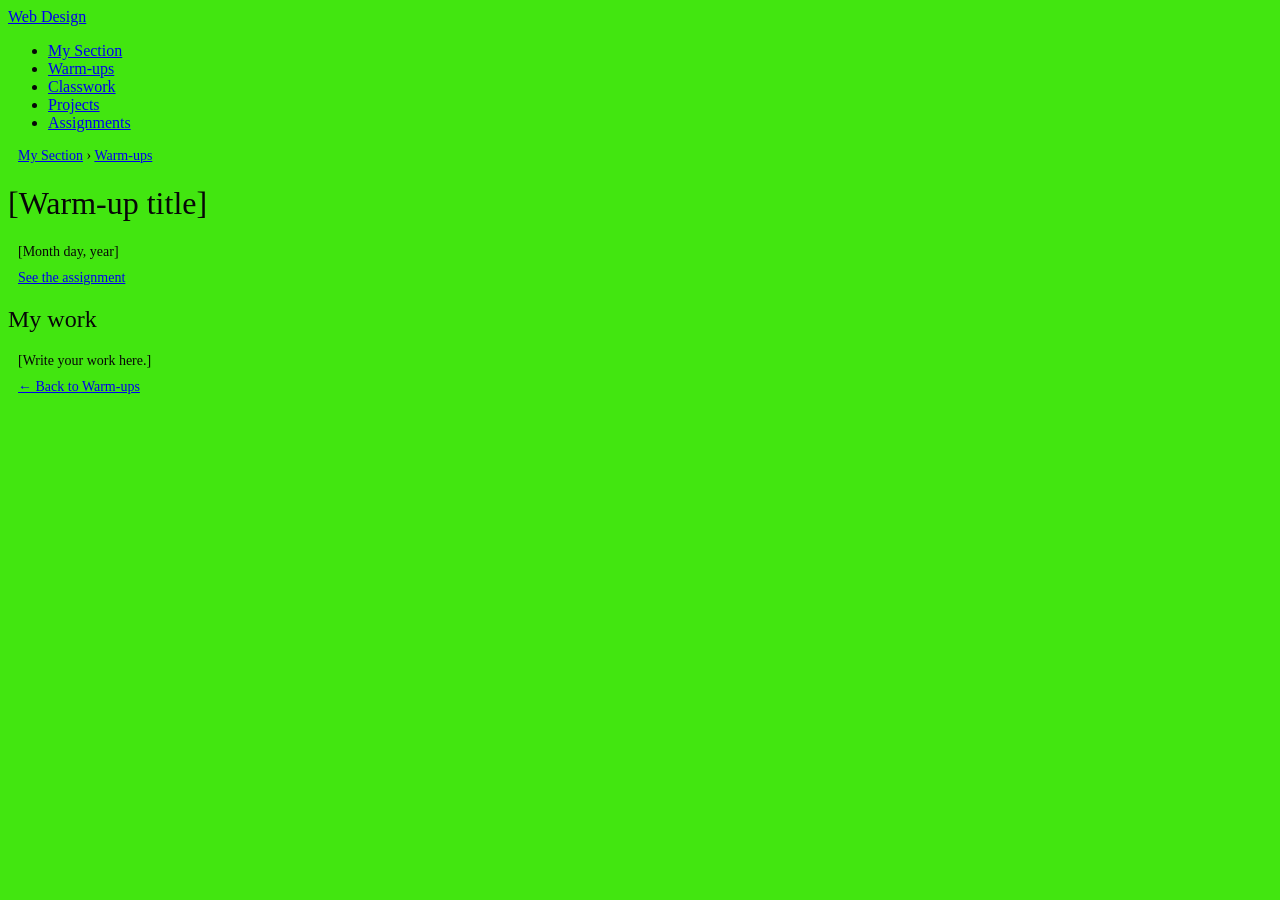
<file: warm-ups/template.html>
<!DOCTYPE html>
<html lang="en">
<head>
  <meta charset="UTF-8">
  <meta name="viewport" content="width=device-width, initial-scale=1.0">
  <title>[Warm-up title] | Lukas Walker's Section</title>
  <link rel="stylesheet" href="../style.css">
</head>
<body>
  <header>
    <nav>
      <a href="https://montverde-webdesign.github.io/" class="logo">Web Design</a>
      <ul>
        <li><a href="../index.html">My Section</a></li>
        <li><a href="../warm-ups/index.html">Warm-ups</a></li>
        <li><a href="../classwork/index.html">Classwork</a></li>
        <li><a href="../projects/index.html">Projects</a></li>
        <li><a href="https://montverde-webdesign.github.io/assignments.html">Assignments</a></li>
      </ul>
    </nav>
  </header>

  <main>
    <!-- HOW TO USE THIS TEMPLATE:
         1. Copy this file and paste it into this same folder.
         2. Rename the copy to the assignment's file name, like 2026-10-23-section-goals.html
         3. Change everything in [square brackets], including the title at the top.
         4. Add a link to your new page at the top of the list in index.html.
         Leave this template.html file alone so you can copy it again next time. -->

    <p class="breadcrumbs"><a href="../index.html">My Section</a> &rsaquo; <a href="index.html">Warm-ups</a></p>

    <h1>[Warm-up title]</h1>
    <p class="date">[Month day, year]</p>

    <!-- Link to the assignment: replace the part after # with the file name, without .html -->
    <p><a href="https://montverde-webdesign.github.io/assignments.html#2026-10-23-section-goals">See the assignment</a></p>

    <h2>My work</h2>
    <p>[Write your work here.]</p>

    <p><a href="index.html">&larr; Back to Warm-ups</a></p>
  </main>
</body>
</html>
</file>
<file: style.css>
/* ==========================================================
   My section's styles
   Every page in this section uses this one file.

   Pages in this main folder link to it with:
       <link rel="stylesheet" href="style.css">
   Pages inside warm-ups, classwork, and projects use ../ to go up a folder:
       <link rel="stylesheet" href="../style.css">

   We'll write styles here starting Monday.
   ========================================================== */
body {
  background: rgb(66, 230, 16);
  color: rgb(7, 7, 7);
}
p {
  font-family:serif;
  margin: 10px;
  font-size: 14px;
}
h1 {
  font-weight:lighter;
}

h2 {
  font-weight: lighter;
}

h3 { 
    
}
h4 {
  font-family: sans-serif
}
h5 {
  font-family:serif;
  text-align: right;
}
h6 {
  font-style: italic;
}

hr {
  width: 100%;
}
</file>
<file: style-october.css>
/* ==========================================================
   My section's styles
   Every page in this section uses this one file.

   Pages in this main folder link to it with:
       <link rel="stylesheet" href="style.css">
   Pages inside warm-ups, classwork, and projects use ../ to go up a folder:
       <link rel="stylesheet" href="../style.css">

   We'll write styles here starting Monday.
   ========================================================== */
body {
  background: rgb(66, 230, 16);
  color: rgb(7, 7, 7);
}
p {
  font-family:sans-serif;
  margin: 10px;
  font-size: 14px;
}
h1 {
  font-weight:lighter;
}

h2 {
  font-weight: lighter;
}

h3 { 
    
}
h4 {
  font-family: sans-serif
}
h5 {
  font-family:sans-serif;
  text-align: right;
}
h6 {
  font-style: italic;
}

hr {
  width: 100%;
}
/* Color boxes for my style guide */
.palette {
  list-style: none;
  padding: 0;
}

.swatch {
  display: inline-block;
  width: 28px;
  height: 28px;
  border-radius: 6px;
  border: 1px solid #999999;
  vertical-align: middle;
  margin-right: 8px;
}
</file>
